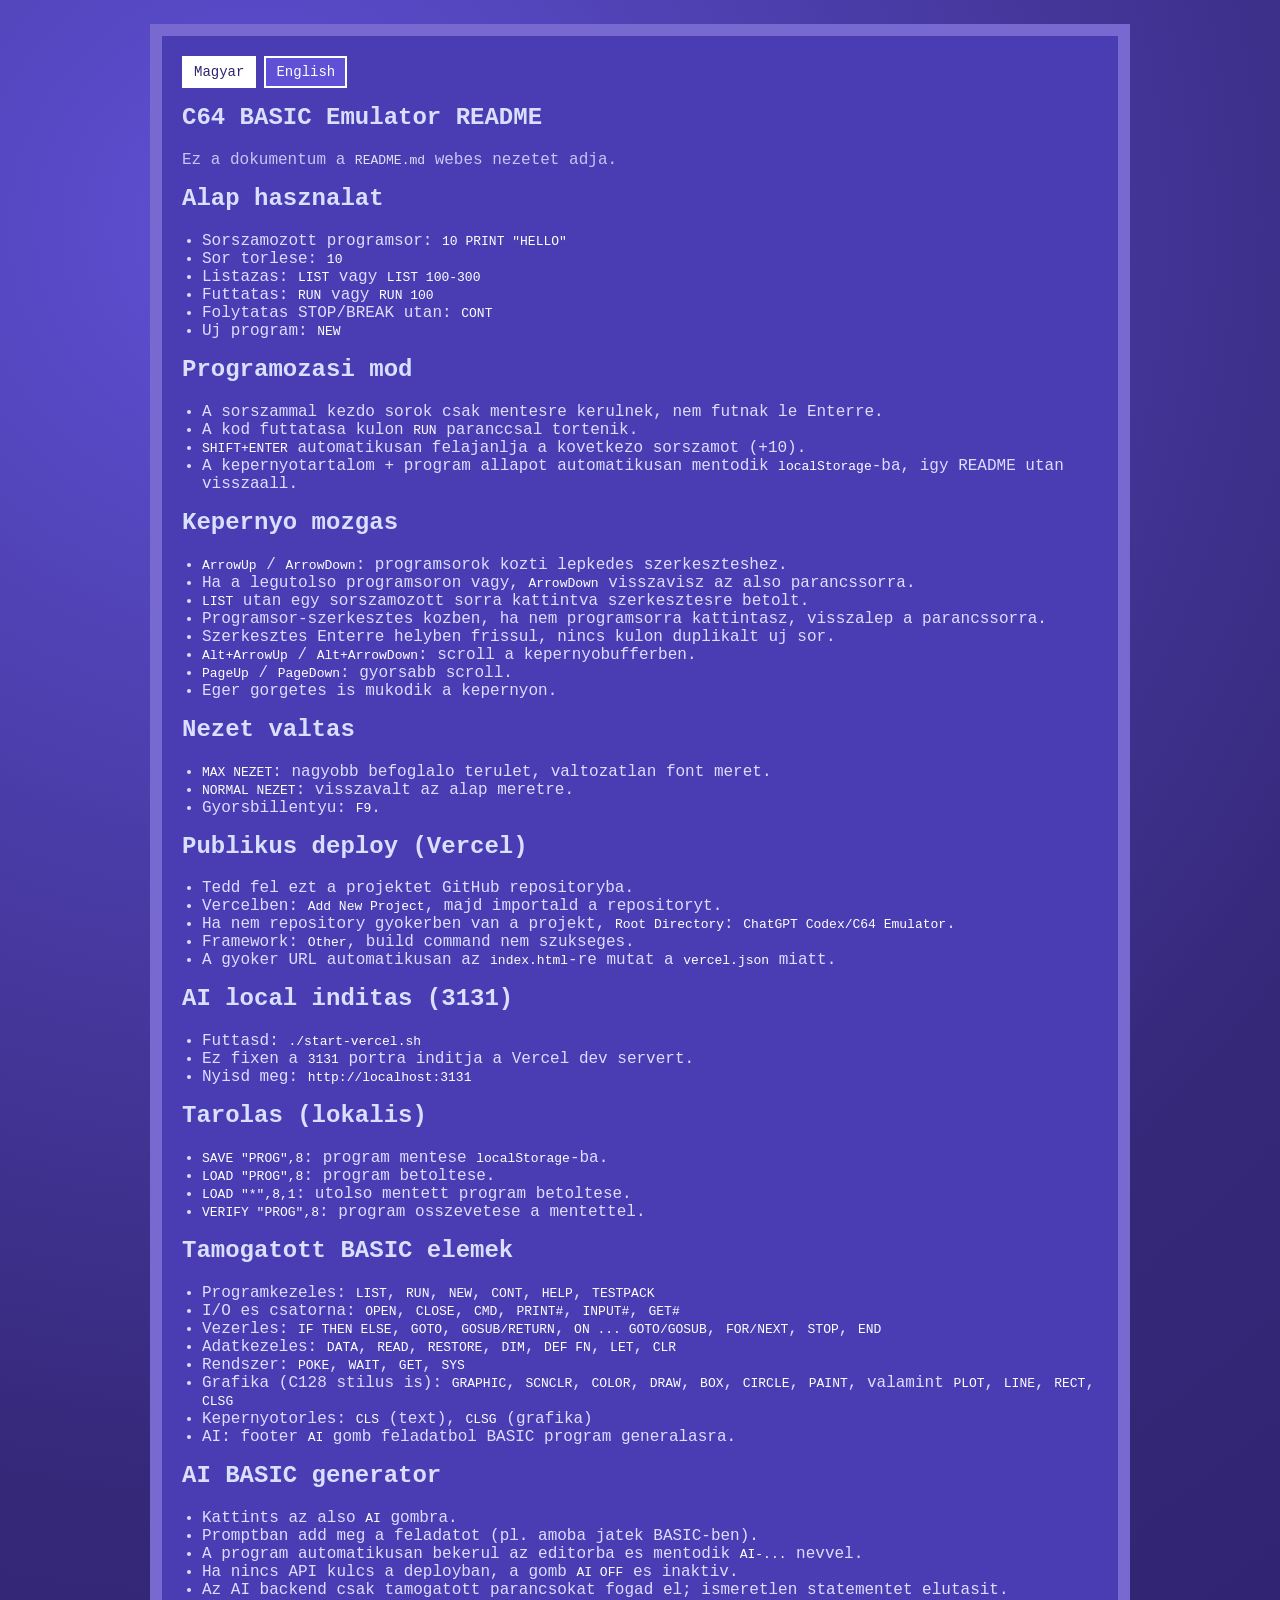
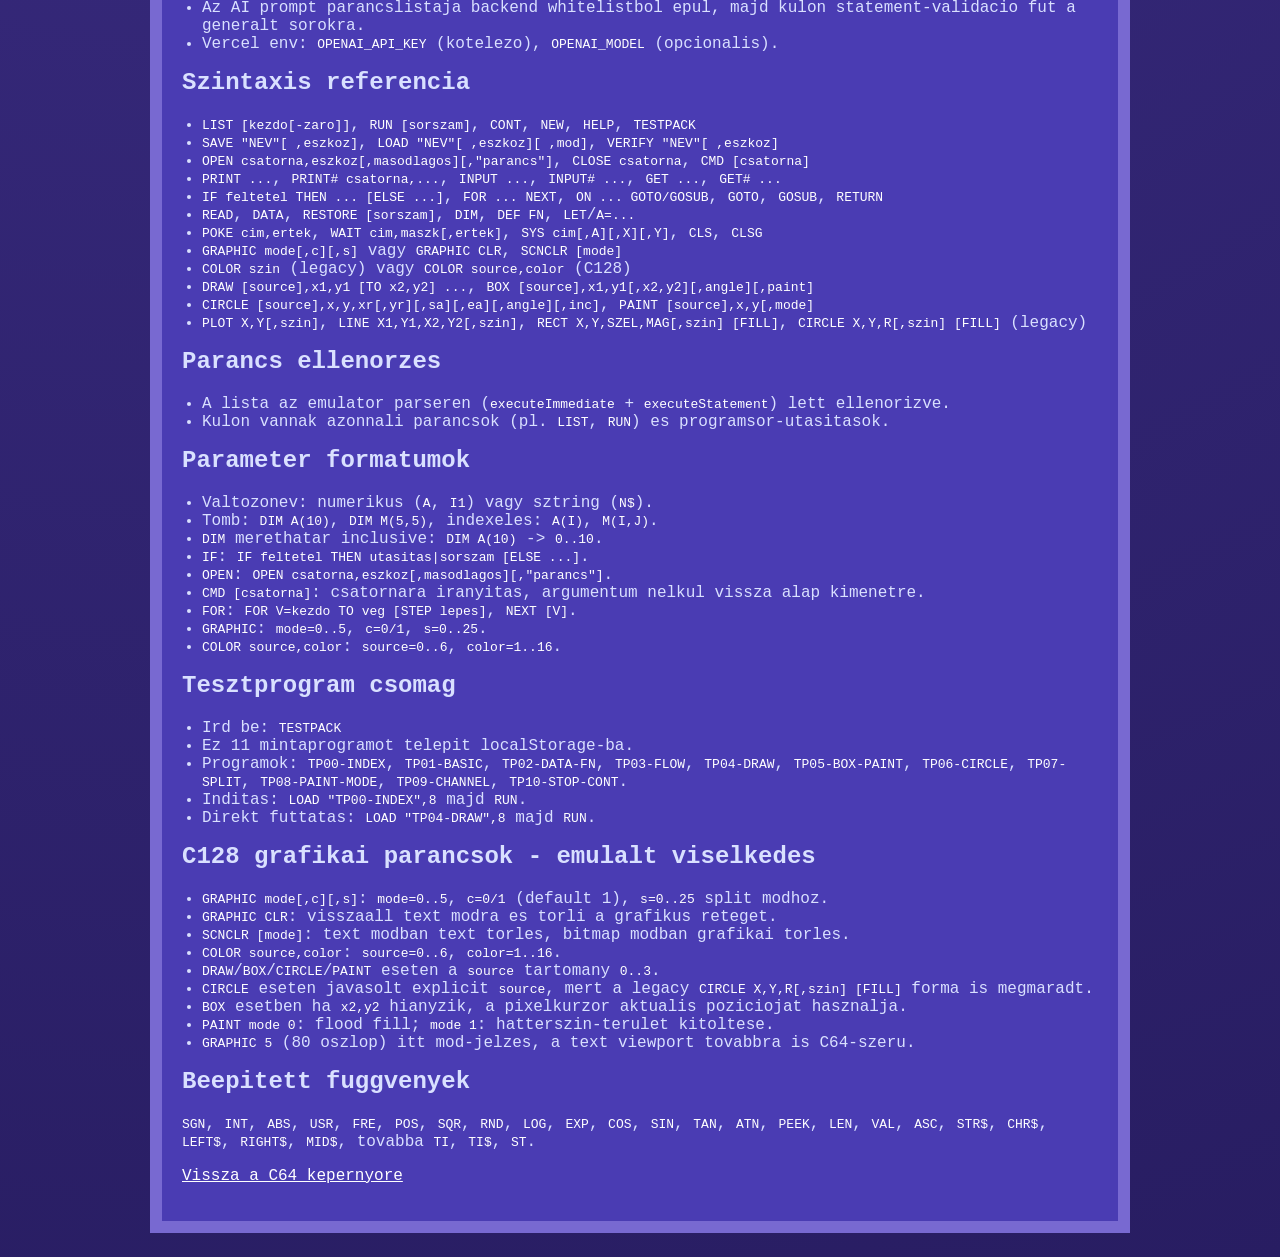
<file: readme.html>
<!DOCTYPE html>
<html lang="hu">
  <head>
    <meta charset="UTF-8" />
    <meta name="viewport" content="width=device-width, initial-scale=1.0" />
    <title>C64 Emulator README</title>
    <style>
      :root {
        --bg: #352879;
        --panel: #4a3cb3;
        --border: #7869d1;
        --text: #d9e0ff;
        --btn: #5f50d5;
        --btn-active: #ffffff;
        --btn-active-text: #2f2370;
      }
      * {
        box-sizing: border-box;
      }
      body {
        margin: 0;
        padding: 24px;
        font-family: "Courier New", monospace;
        background: radial-gradient(circle at 20% 8%, #5f50d5 0%, var(--bg) 45%, #281d62 100%);
        color: var(--text);
      }
      main {
        max-width: 980px;
        margin: 0 auto;
        border: 12px solid var(--border);
        background: var(--panel);
        padding: 20px;
      }
      h1,
      h2 {
        margin-top: 0;
      }
      code {
        color: #ffffff;
      }
      ul {
        padding-left: 20px;
      }
      a {
        color: #ffffff;
      }
      .small {
        opacity: 0.85;
      }
      .lang-switch {
        display: flex;
        gap: 8px;
        margin-bottom: 16px;
      }
      .lang-switch button {
        border: 2px solid #ffffff;
        background: var(--btn);
        color: #ffffff;
        font-family: inherit;
        font-size: 14px;
        padding: 6px 10px;
        cursor: pointer;
      }
      .lang-switch button.active {
        background: var(--btn-active);
        color: var(--btn-active-text);
      }
    </style>
  </head>
  <body>
    <main>
      <div class="lang-switch">
        <button type="button" data-lang-btn="hu" class="active">Magyar</button>
        <button type="button" data-lang-btn="en">English</button>
      </div>

      <section data-lang-content="hu">
        <h1>C64 BASIC Emulator README</h1>
        <p class="small">Ez a dokumentum a <code>README.md</code> webes nezetet adja.</p>

        <h2>Alap hasznalat</h2>
        <ul>
          <li>Sorszamozott programsor: <code>10 PRINT "HELLO"</code></li>
          <li>Sor torlese: <code>10</code></li>
          <li>Listazas: <code>LIST</code> vagy <code>LIST 100-300</code></li>
          <li>Futtatas: <code>RUN</code> vagy <code>RUN 100</code></li>
          <li>Folytatas STOP/BREAK utan: <code>CONT</code></li>
          <li>Uj program: <code>NEW</code></li>
        </ul>

        <h2>Programozasi mod</h2>
        <ul>
          <li>A sorszammal kezdo sorok csak mentesre kerulnek, nem futnak le Enterre.</li>
          <li>A kod futtatasa kulon <code>RUN</code> paranccsal tortenik.</li>
          <li><code>SHIFT+ENTER</code> automatikusan felajanlja a kovetkezo sorszamot (+10).</li>
          <li>
            A kepernyotartalom + program allapot automatikusan mentodik <code>localStorage</code>-ba, igy README utan
            visszaall.
          </li>
        </ul>

        <h2>Kepernyo mozgas</h2>
        <ul>
          <li><code>ArrowUp</code> / <code>ArrowDown</code>: programsorok kozti lepkedes szerkeszteshez.</li>
          <li>Ha a legutolso programsoron vagy, <code>ArrowDown</code> visszavisz az also parancssorra.</li>
          <li><code>LIST</code> utan egy sorszamozott sorra kattintva szerkesztesre betolt.</li>
          <li>Programsor-szerkesztes kozben, ha nem programsorra kattintasz, visszalep a parancssorra.</li>
          <li>Szerkesztes Enterre helyben frissul, nincs kulon duplikalt uj sor.</li>
          <li><code>Alt+ArrowUp</code> / <code>Alt+ArrowDown</code>: scroll a kepernyobufferben.</li>
          <li><code>PageUp</code> / <code>PageDown</code>: gyorsabb scroll.</li>
          <li>Eger gorgetes is mukodik a kepernyon.</li>
        </ul>

        <h2>Nezet valtas</h2>
        <ul>
          <li><code>MAX NEZET</code>: nagyobb befoglalo terulet, valtozatlan font meret.</li>
          <li><code>NORMAL NEZET</code>: visszavalt az alap meretre.</li>
          <li>Gyorsbillentyu: <code>F9</code>.</li>
        </ul>

        <h2>Publikus deploy (Vercel)</h2>
        <ul>
          <li>Tedd fel ezt a projektet GitHub repositoryba.</li>
          <li>Vercelben: <code>Add New Project</code>, majd importald a repositoryt.</li>
          <li>
            Ha nem repository gyokerben van a projekt, <code>Root Directory</code>:
            <code>ChatGPT Codex/C64 Emulator</code>.
          </li>
          <li>Framework: <code>Other</code>, build command nem szukseges.</li>
          <li>A gyoker URL automatikusan az <code>index.html</code>-re mutat a <code>vercel.json</code> miatt.</li>
        </ul>

        <h2>AI local inditas (3131)</h2>
        <ul>
          <li>Futtasd: <code>./start-vercel.sh</code></li>
          <li>Ez fixen a <code>3131</code> portra inditja a Vercel dev servert.</li>
          <li>Nyisd meg: <code>http://localhost:3131</code></li>
        </ul>

        <h2>Tarolas (lokalis)</h2>
        <ul>
          <li><code>SAVE "PROG",8</code>: program mentese <code>localStorage</code>-ba.</li>
          <li><code>LOAD "PROG",8</code>: program betoltese.</li>
          <li><code>LOAD "*",8,1</code>: utolso mentett program betoltese.</li>
          <li><code>VERIFY "PROG",8</code>: program osszevetese a mentettel.</li>
        </ul>

        <h2>Tamogatott BASIC elemek</h2>
        <ul>
          <li>
            Programkezeles: <code>LIST</code>, <code>RUN</code>, <code>NEW</code>, <code>CONT</code>, <code>HELP</code>,
            <code>TESTPACK</code>
          </li>
          <li>
            I/O es csatorna: <code>OPEN</code>, <code>CLOSE</code>, <code>CMD</code>, <code>PRINT#</code>,
            <code>INPUT#</code>, <code>GET#</code>
          </li>
          <li>
            Vezerles: <code>IF THEN ELSE</code>, <code>GOTO</code>, <code>GOSUB/RETURN</code>,
            <code>ON ... GOTO/GOSUB</code>, <code>FOR/NEXT</code>, <code>STOP</code>, <code>END</code>
          </li>
          <li>
            Adatkezeles: <code>DATA</code>, <code>READ</code>, <code>RESTORE</code>, <code>DIM</code>, <code>DEF FN</code>,
            <code>LET</code>, <code>CLR</code>
          </li>
          <li>Rendszer: <code>POKE</code>, <code>WAIT</code>, <code>GET</code>, <code>SYS</code></li>
          <li>
            Grafika (C128 stilus is): <code>GRAPHIC</code>, <code>SCNCLR</code>, <code>COLOR</code>, <code>DRAW</code>,
            <code>BOX</code>, <code>CIRCLE</code>, <code>PAINT</code>, valamint <code>PLOT</code>, <code>LINE</code>,
            <code>RECT</code>, <code>CLSG</code>
          </li>
          <li>Kepernyotorles: <code>CLS</code> (text), <code>CLSG</code> (grafika)</li>
          <li>AI: footer <code>AI</code> gomb feladatbol BASIC program generalasra.</li>
        </ul>

        <h2>AI BASIC generator</h2>
        <ul>
          <li>Kattints az also <code>AI</code> gombra.</li>
          <li>Promptban add meg a feladatot (pl. amoba jatek BASIC-ben).</li>
          <li>A program automatikusan bekerul az editorba es mentodik <code>AI-...</code> nevvel.</li>
          <li>Ha nincs API kulcs a deployban, a gomb <code>AI OFF</code> es inaktiv.</li>
          <li>Az AI backend csak tamogatott parancsokat fogad el; ismeretlen statementet elutasit.</li>
          <li>Az AI prompt parancslistaja backend whitelistbol epul, majd kulon statement-validacio fut a generalt sorokra.</li>
          <li>Vercel env: <code>OPENAI_API_KEY</code> (kotelezo), <code>OPENAI_MODEL</code> (opcionalis).</li>
        </ul>

        <h2>Szintaxis referencia</h2>
        <ul>
          <li>
            <code>LIST [kezdo[-zaro]]</code>, <code>RUN [sorszam]</code>, <code>CONT</code>, <code>NEW</code>,
            <code>HELP</code>, <code>TESTPACK</code>
          </li>
          <li>
            <code>SAVE "NEV"[ ,eszkoz]</code>, <code>LOAD "NEV"[ ,eszkoz][ ,mod]</code>,
            <code>VERIFY "NEV"[ ,eszkoz]</code>
          </li>
          <li>
            <code>OPEN csatorna,eszkoz[,masodlagos][,"parancs"]</code>, <code>CLOSE csatorna</code>,
            <code>CMD [csatorna]</code>
          </li>
          <li>
            <code>PRINT ...</code>, <code>PRINT# csatorna,...</code>, <code>INPUT ...</code>, <code>INPUT# ...</code>,
            <code>GET ...</code>, <code>GET# ...</code>
          </li>
          <li>
            <code>IF feltetel THEN ... [ELSE ...]</code>, <code>FOR ... NEXT</code>, <code>ON ... GOTO/GOSUB</code>,
            <code>GOTO</code>, <code>GOSUB</code>, <code>RETURN</code>
          </li>
          <li>
            <code>READ</code>, <code>DATA</code>, <code>RESTORE [sorszam]</code>, <code>DIM</code>, <code>DEF FN</code>,
            <code>LET</code>/<code>A=...</code>
          </li>
          <li>
            <code>POKE cim,ertek</code>, <code>WAIT cim,maszk[,ertek]</code>, <code>SYS cim[,A][,X][,Y]</code>,
            <code>CLS</code>, <code>CLSG</code>
          </li>
          <li><code>GRAPHIC mode[,c][,s]</code> vagy <code>GRAPHIC CLR</code>, <code>SCNCLR [mode]</code></li>
          <li><code>COLOR szin</code> (legacy) vagy <code>COLOR source,color</code> (C128)</li>
          <li>
            <code>DRAW [source],x1,y1 [TO x2,y2] ...</code>,
            <code>BOX [source],x1,y1[,x2,y2][,angle][,paint]</code>
          </li>
          <li><code>CIRCLE [source],x,y,xr[,yr][,sa][,ea][,angle][,inc]</code>, <code>PAINT [source],x,y[,mode]</code></li>
          <li>
            <code>PLOT X,Y[,szin]</code>, <code>LINE X1,Y1,X2,Y2[,szin]</code>,
            <code>RECT X,Y,SZEL,MAG[,szin] [FILL]</code>, <code>CIRCLE X,Y,R[,szin] [FILL]</code> (legacy)
          </li>
        </ul>

        <h2>Parancs ellenorzes</h2>
        <ul>
          <li>A lista az emulator parseren (<code>executeImmediate</code> + <code>executeStatement</code>) lett ellenorizve.</li>
          <li>Kulon vannak azonnali parancsok (pl. <code>LIST</code>, <code>RUN</code>) es programsor-utasitasok.</li>
        </ul>

        <h2>Parameter formatumok</h2>
        <ul>
          <li>Valtozonev: numerikus (<code>A</code>, <code>I1</code>) vagy sztring (<code>N$</code>).</li>
          <li>Tomb: <code>DIM A(10)</code>, <code>DIM M(5,5)</code>, indexeles: <code>A(I)</code>, <code>M(I,J)</code>.</li>
          <li><code>DIM</code> merethatar inclusive: <code>DIM A(10)</code> -> <code>0..10</code>.</li>
          <li><code>IF</code>: <code>IF feltetel THEN utasitas|sorszam [ELSE ...]</code>.</li>
          <li><code>OPEN</code>: <code>OPEN csatorna,eszkoz[,masodlagos][,&quot;parancs&quot;]</code>.</li>
          <li><code>CMD [csatorna]</code>: csatornara iranyitas, argumentum nelkul vissza alap kimenetre.</li>
          <li><code>FOR</code>: <code>FOR V=kezdo TO veg [STEP lepes]</code>, <code>NEXT [V]</code>.</li>
          <li><code>GRAPHIC</code>: <code>mode=0..5</code>, <code>c=0/1</code>, <code>s=0..25</code>.</li>
          <li><code>COLOR source,color</code>: <code>source=0..6</code>, <code>color=1..16</code>.</li>
        </ul>

        <h2>Tesztprogram csomag</h2>
        <ul>
          <li>Ird be: <code>TESTPACK</code></li>
          <li>Ez 11 mintaprogramot telepit localStorage-ba.</li>
          <li>
            Programok: <code>TP00-INDEX</code>, <code>TP01-BASIC</code>, <code>TP02-DATA-FN</code>, <code>TP03-FLOW</code>,
            <code>TP04-DRAW</code>, <code>TP05-BOX-PAINT</code>, <code>TP06-CIRCLE</code>, <code>TP07-SPLIT</code>,
            <code>TP08-PAINT-MODE</code>, <code>TP09-CHANNEL</code>, <code>TP10-STOP-CONT</code>.
          </li>
          <li>Inditas: <code>LOAD "TP00-INDEX",8</code> majd <code>RUN</code>.</li>
          <li>Direkt futtatas: <code>LOAD "TP04-DRAW",8</code> majd <code>RUN</code>.</li>
        </ul>

        <h2>C128 grafikai parancsok - emulalt viselkedes</h2>
        <ul>
          <li>
            <code>GRAPHIC mode[,c][,s]</code>: <code>mode=0..5</code>, <code>c=0/1</code> (default 1), <code>s=0..25</code>
            split modhoz.
          </li>
          <li><code>GRAPHIC CLR</code>: visszaall text modra es torli a grafikus reteget.</li>
          <li><code>SCNCLR [mode]</code>: text modban text torles, bitmap modban grafikai torles.</li>
          <li><code>COLOR source,color</code>: <code>source=0..6</code>, <code>color=1..16</code>.</li>
          <li>
            <code>DRAW</code>/<code>BOX</code>/<code>CIRCLE</code>/<code>PAINT</code> eseten a <code>source</code> tartomany
            <code>0..3</code>.
          </li>
          <li>
            <code>CIRCLE</code> eseten javasolt explicit <code>source</code>, mert a legacy
            <code>CIRCLE X,Y,R[,szin] [FILL]</code> forma is megmaradt.
          </li>
          <li>
            <code>BOX</code> esetben ha <code>x2,y2</code> hianyzik, a pixelkurzor aktualis poziciojat hasznalja.
          </li>
          <li><code>PAINT mode 0</code>: flood fill; <code>mode 1</code>: hatterszin-terulet kitoltese.</li>
          <li><code>GRAPHIC 5</code> (80 oszlop) itt mod-jelzes, a text viewport tovabbra is C64-szeru.</li>
        </ul>

        <h2>Beepitett fuggvenyek</h2>
        <p>
          <code>SGN</code>, <code>INT</code>, <code>ABS</code>, <code>USR</code>, <code>FRE</code>, <code>POS</code>,
          <code>SQR</code>, <code>RND</code>, <code>LOG</code>, <code>EXP</code>, <code>COS</code>, <code>SIN</code>,
          <code>TAN</code>, <code>ATN</code>, <code>PEEK</code>, <code>LEN</code>, <code>VAL</code>, <code>ASC</code>,
          <code>STR$</code>, <code>CHR$</code>, <code>LEFT$</code>, <code>RIGHT$</code>, <code>MID$</code>, tovabba
          <code>TI</code>, <code>TI$</code>, <code>ST</code>.
        </p>

        <p><a href="./index.html">Vissza a C64 kepernyore</a></p>
      </section>

      <section data-lang-content="en" hidden>
        <h1>C64 BASIC Emulator README</h1>
        <p class="small">This document is the web view of <code>README.md</code>.</p>

        <h2>Basic usage</h2>
        <ul>
          <li>Line-numbered program line: <code>10 PRINT "HELLO"</code></li>
          <li>Delete a line: <code>10</code></li>
          <li>List program: <code>LIST</code> or <code>LIST 100-300</code></li>
          <li>Run: <code>RUN</code> or <code>RUN 100</code></li>
          <li>Continue after STOP/BREAK: <code>CONT</code></li>
          <li>New program: <code>NEW</code></li>
        </ul>

        <h2>Programming mode</h2>
        <ul>
          <li>Line-numbered input lines are saved only; they are not executed on Enter.</li>
          <li>Code execution happens only with a separate <code>RUN</code> command.</li>
          <li><code>SHIFT+ENTER</code> auto-prefills the next line number (+10).</li>
          <li>Screen content and program state are auto-saved to <code>localStorage</code>, so opening README does not lose state.</li>
        </ul>

        <h2>Screen navigation</h2>
        <ul>
          <li><code>ArrowUp</code> / <code>ArrowDown</code>: move between program lines for editing.</li>
          <li>If you are on the last program line, <code>ArrowDown</code> moves back to the bottom command line.</li>
          <li>After <code>LIST</code>, clicking a numbered line loads it into the editor.</li>
          <li>During program-line editing, clicking outside a program line returns to command line mode.</li>
          <li>Pressing Enter updates edited lines in place, without duplicate display lines.</li>
          <li><code>Alt+ArrowUp</code> / <code>Alt+ArrowDown</code>: scroll in the screen buffer.</li>
          <li><code>PageUp</code> / <code>PageDown</code>: faster scroll.</li>
          <li>Mouse wheel scrolling also works on the screen.</li>
        </ul>

        <h2>View toggle</h2>
        <ul>
          <li><code>MAX VIEW</code>: bigger container area with unchanged font size.</li>
          <li><code>NORMAL VIEW</code>: switches back to default size.</li>
          <li>Hotkey: <code>F9</code>.</li>
        </ul>

        <h2>Public deploy (Vercel)</h2>
        <ul>
          <li>Push this project to a GitHub repository.</li>
          <li>In Vercel: <code>Add New Project</code>, then import the repository.</li>
          <li>If the project is not in repo root, set <code>Root Directory</code> to <code>ChatGPT Codex/C64 Emulator</code>.</li>
          <li>Framework: <code>Other</code>, no build command required.</li>
          <li>Root URL is automatically routed to <code>index.html</code> via <code>vercel.json</code>.</li>
        </ul>

        <h2>AI local start (3131)</h2>
        <ul>
          <li>Run: <code>./start-vercel.sh</code></li>
          <li>It starts Vercel dev on fixed port <code>3131</code>.</li>
          <li>Open: <code>http://localhost:3131</code></li>
        </ul>

        <h2>Storage (local)</h2>
        <ul>
          <li><code>SAVE "PROG",8</code>: save program to <code>localStorage</code>.</li>
          <li><code>LOAD "PROG",8</code>: load program.</li>
          <li><code>LOAD "*",8,1</code>: load last saved program.</li>
          <li><code>VERIFY "PROG",8</code>: compare current program with saved one.</li>
        </ul>

        <h2>Supported BASIC features</h2>
        <ul>
          <li>
            Program control: <code>LIST</code>, <code>RUN</code>, <code>NEW</code>, <code>CONT</code>, <code>HELP</code>,
            <code>TESTPACK</code>
          </li>
          <li>
            I/O and channels: <code>OPEN</code>, <code>CLOSE</code>, <code>CMD</code>, <code>PRINT#</code>,
            <code>INPUT#</code>, <code>GET#</code>
          </li>
          <li>
            Flow control: <code>IF THEN ELSE</code>, <code>GOTO</code>, <code>GOSUB/RETURN</code>,
            <code>ON ... GOTO/GOSUB</code>, <code>FOR/NEXT</code>, <code>STOP</code>, <code>END</code>
          </li>
          <li>
            Data handling: <code>DATA</code>, <code>READ</code>, <code>RESTORE</code>, <code>DIM</code>, <code>DEF FN</code>,
            <code>LET</code>, <code>CLR</code>
          </li>
          <li>System: <code>POKE</code>, <code>WAIT</code>, <code>GET</code>, <code>SYS</code></li>
          <li>
            Graphics (C128-style too): <code>GRAPHIC</code>, <code>SCNCLR</code>, <code>COLOR</code>, <code>DRAW</code>,
            <code>BOX</code>, <code>CIRCLE</code>, <code>PAINT</code>, plus <code>PLOT</code>, <code>LINE</code>,
            <code>RECT</code>, <code>CLSG</code>
          </li>
          <li>Screen clear: <code>CLS</code> (text), <code>CLSG</code> (graphics)</li>
          <li>AI: footer <code>AI</code> button generates BASIC programs from prompts.</li>
        </ul>

        <h2>AI BASIC generator</h2>
        <ul>
          <li>Click the bottom <code>AI</code> button.</li>
          <li>Enter your task in the prompt (example: make a Gomoku game in BASIC).</li>
          <li>The generated program is inserted into the editor and auto-saved as <code>AI-...</code>.</li>
          <li>If no API key is configured on deploy, the button shows <code>AI OFF</code> and is inactive.</li>
          <li>The AI backend accepts only supported commands; unknown statements are rejected.</li>
          <li>The AI prompt command list is built from backend whitelist, with extra statement validation on output.</li>
          <li>Vercel env: <code>OPENAI_API_KEY</code> (required), <code>OPENAI_MODEL</code> (optional).</li>
        </ul>

        <h2>Syntax reference</h2>
        <ul>
          <li>
            <code>LIST [start[-end]]</code>, <code>RUN [line]</code>, <code>CONT</code>, <code>NEW</code>, <code>HELP</code>,
            <code>TESTPACK</code>
          </li>
          <li>
            <code>SAVE "NAME"[ ,device]</code>, <code>LOAD "NAME"[ ,device][ ,mode]</code>,
            <code>VERIFY "NAME"[ ,device]</code>
          </li>
          <li>
            <code>OPEN channel,device[,secondary][,"command"]</code>, <code>CLOSE channel</code>,
            <code>CMD [channel]</code>
          </li>
          <li>
            <code>PRINT ...</code>, <code>PRINT# channel,...</code>, <code>INPUT ...</code>, <code>INPUT# ...</code>,
            <code>GET ...</code>, <code>GET# ...</code>
          </li>
          <li>
            <code>IF condition THEN ... [ELSE ...]</code>, <code>FOR ... NEXT</code>, <code>ON ... GOTO/GOSUB</code>,
            <code>GOTO</code>, <code>GOSUB</code>, <code>RETURN</code>
          </li>
          <li>
            <code>READ</code>, <code>DATA</code>, <code>RESTORE [line]</code>, <code>DIM</code>, <code>DEF FN</code>,
            <code>LET</code>/<code>A=...</code>
          </li>
          <li>
            <code>POKE address,value</code>, <code>WAIT address,mask[,value]</code>, <code>SYS addr[,A][,X][,Y]</code>,
            <code>CLS</code>, <code>CLSG</code>
          </li>
          <li><code>GRAPHIC mode[,c][,s]</code> or <code>GRAPHIC CLR</code>, <code>SCNCLR [mode]</code></li>
          <li><code>COLOR color</code> (legacy) or <code>COLOR source,color</code> (C128)</li>
          <li>
            <code>DRAW [source],x1,y1 [TO x2,y2] ...</code>,
            <code>BOX [source],x1,y1[,x2,y2][,angle][,paint]</code>
          </li>
          <li><code>CIRCLE [source],x,y,xr[,yr][,sa][,ea][,angle][,inc]</code>, <code>PAINT [source],x,y[,mode]</code></li>
          <li>
            <code>PLOT X,Y[,color]</code>, <code>LINE X1,Y1,X2,Y2[,color]</code>,
            <code>RECT X,Y,W,H[,color] [FILL]</code>, <code>CIRCLE X,Y,R[,color] [FILL]</code> (legacy)
          </li>
        </ul>

        <h2>Command validation</h2>
        <ul>
          <li>The list was verified against emulator parser paths (<code>executeImmediate</code> + <code>executeStatement</code>).</li>
          <li>Immediate commands (like <code>LIST</code>, <code>RUN</code>) are separate from program-line statements.</li>
        </ul>

        <h2>Parameter formats</h2>
        <ul>
          <li>Variable names: numeric (<code>A</code>, <code>I1</code>) or string (<code>N$</code>).</li>
          <li>Arrays: <code>DIM A(10)</code>, <code>DIM M(5,5)</code>; indexing: <code>A(I)</code>, <code>M(I,J)</code>.</li>
          <li><code>DIM</code> bounds are inclusive: <code>DIM A(10)</code> -> <code>0..10</code>.</li>
          <li><code>IF</code>: <code>IF condition THEN statement|line [ELSE ...]</code>.</li>
          <li><code>OPEN</code>: <code>OPEN channel,device[,secondary][,&quot;command&quot;]</code>.</li>
          <li><code>CMD [channel]</code>: redirect output to channel; with no argument it returns to default output.</li>
          <li><code>FOR</code>: <code>FOR V=start TO end [STEP step]</code>, <code>NEXT [V]</code>.</li>
          <li><code>GRAPHIC</code>: <code>mode=0..5</code>, <code>c=0/1</code>, <code>s=0..25</code>.</li>
          <li><code>COLOR source,color</code>: <code>source=0..6</code>, <code>color=1..16</code>.</li>
        </ul>

        <h2>Test program pack</h2>
        <ul>
          <li>Type: <code>TESTPACK</code></li>
          <li>It installs 11 demo programs into localStorage.</li>
          <li>
            Programs: <code>TP00-INDEX</code>, <code>TP01-BASIC</code>, <code>TP02-DATA-FN</code>, <code>TP03-FLOW</code>,
            <code>TP04-DRAW</code>, <code>TP05-BOX-PAINT</code>, <code>TP06-CIRCLE</code>, <code>TP07-SPLIT</code>,
            <code>TP08-PAINT-MODE</code>, <code>TP09-CHANNEL</code>, <code>TP10-STOP-CONT</code>.
          </li>
          <li>Start: <code>LOAD "TP00-INDEX",8</code> then <code>RUN</code>.</li>
          <li>Direct run: <code>LOAD "TP04-DRAW",8</code> then <code>RUN</code>.</li>
        </ul>

        <h2>C128 graphics commands - emulated behavior</h2>
        <ul>
          <li>
            <code>GRAPHIC mode[,c][,s]</code>: <code>mode=0..5</code>, <code>c=0/1</code> (default 1), <code>s=0..25</code>
            for split mode.
          </li>
          <li><code>GRAPHIC CLR</code>: returns to text mode and clears graphics layer.</li>
          <li><code>SCNCLR [mode]</code>: clears text in text mode, clears graphics in bitmap modes.</li>
          <li><code>COLOR source,color</code>: <code>source=0..6</code>, <code>color=1..16</code>.</li>
          <li><code>DRAW</code>/<code>BOX</code>/<code>CIRCLE</code>/<code>PAINT</code> use source range <code>0..3</code>.</li>
          <li>
            For <code>CIRCLE</code>, explicit <code>source</code> is recommended because legacy
            <code>CIRCLE X,Y,R[,color] [FILL]</code> is also supported.
          </li>
          <li>If <code>x2,y2</code> is missing in <code>BOX</code>, current pixel cursor position is used.</li>
          <li><code>PAINT mode 0</code>: flood fill; <code>mode 1</code>: background-area fill mode.</li>
          <li><code>GRAPHIC 5</code> (80 columns) is mode signaling here; text viewport remains C64-style.</li>
        </ul>

        <h2>Built-in functions</h2>
        <p>
          <code>SGN</code>, <code>INT</code>, <code>ABS</code>, <code>USR</code>, <code>FRE</code>, <code>POS</code>,
          <code>SQR</code>, <code>RND</code>, <code>LOG</code>, <code>EXP</code>, <code>COS</code>, <code>SIN</code>,
          <code>TAN</code>, <code>ATN</code>, <code>PEEK</code>, <code>LEN</code>, <code>VAL</code>, <code>ASC</code>,
          <code>STR$</code>, <code>CHR$</code>, <code>LEFT$</code>, <code>RIGHT$</code>, <code>MID$</code>, plus
          <code>TI</code>, <code>TI$</code>, <code>ST</code>.
        </p>

        <p><a href="./index.html">Back to C64 screen</a></p>
      </section>
    </main>

    <script>
      (function () {
        const key = "c64_readme_lang";
        const buttons = Array.from(document.querySelectorAll("[data-lang-btn]"));
        const blocks = Array.from(document.querySelectorAll("[data-lang-content]"));

        function normalize(lang) {
          return lang === "en" ? "en" : "hu";
        }

        function setLanguage(lang) {
          const resolved = normalize(lang);
          document.documentElement.lang = resolved;
          buttons.forEach((btn) => {
            btn.classList.toggle("active", btn.dataset.langBtn === resolved);
          });
          blocks.forEach((block) => {
            block.hidden = block.dataset.langContent !== resolved;
          });
          try {
            localStorage.setItem(key, resolved);
          } catch (error) {
            // Ignore storage errors silently.
          }
        }

        buttons.forEach((btn) => {
          btn.addEventListener("click", function () {
            setLanguage(btn.dataset.langBtn);
          });
        });

        let initial = "hu";
        try {
          initial = normalize(localStorage.getItem(key));
        } catch (error) {
          initial = "hu";
        }
        setLanguage(initial);
      })();
    </script>
  </body>
</html>
</file>
